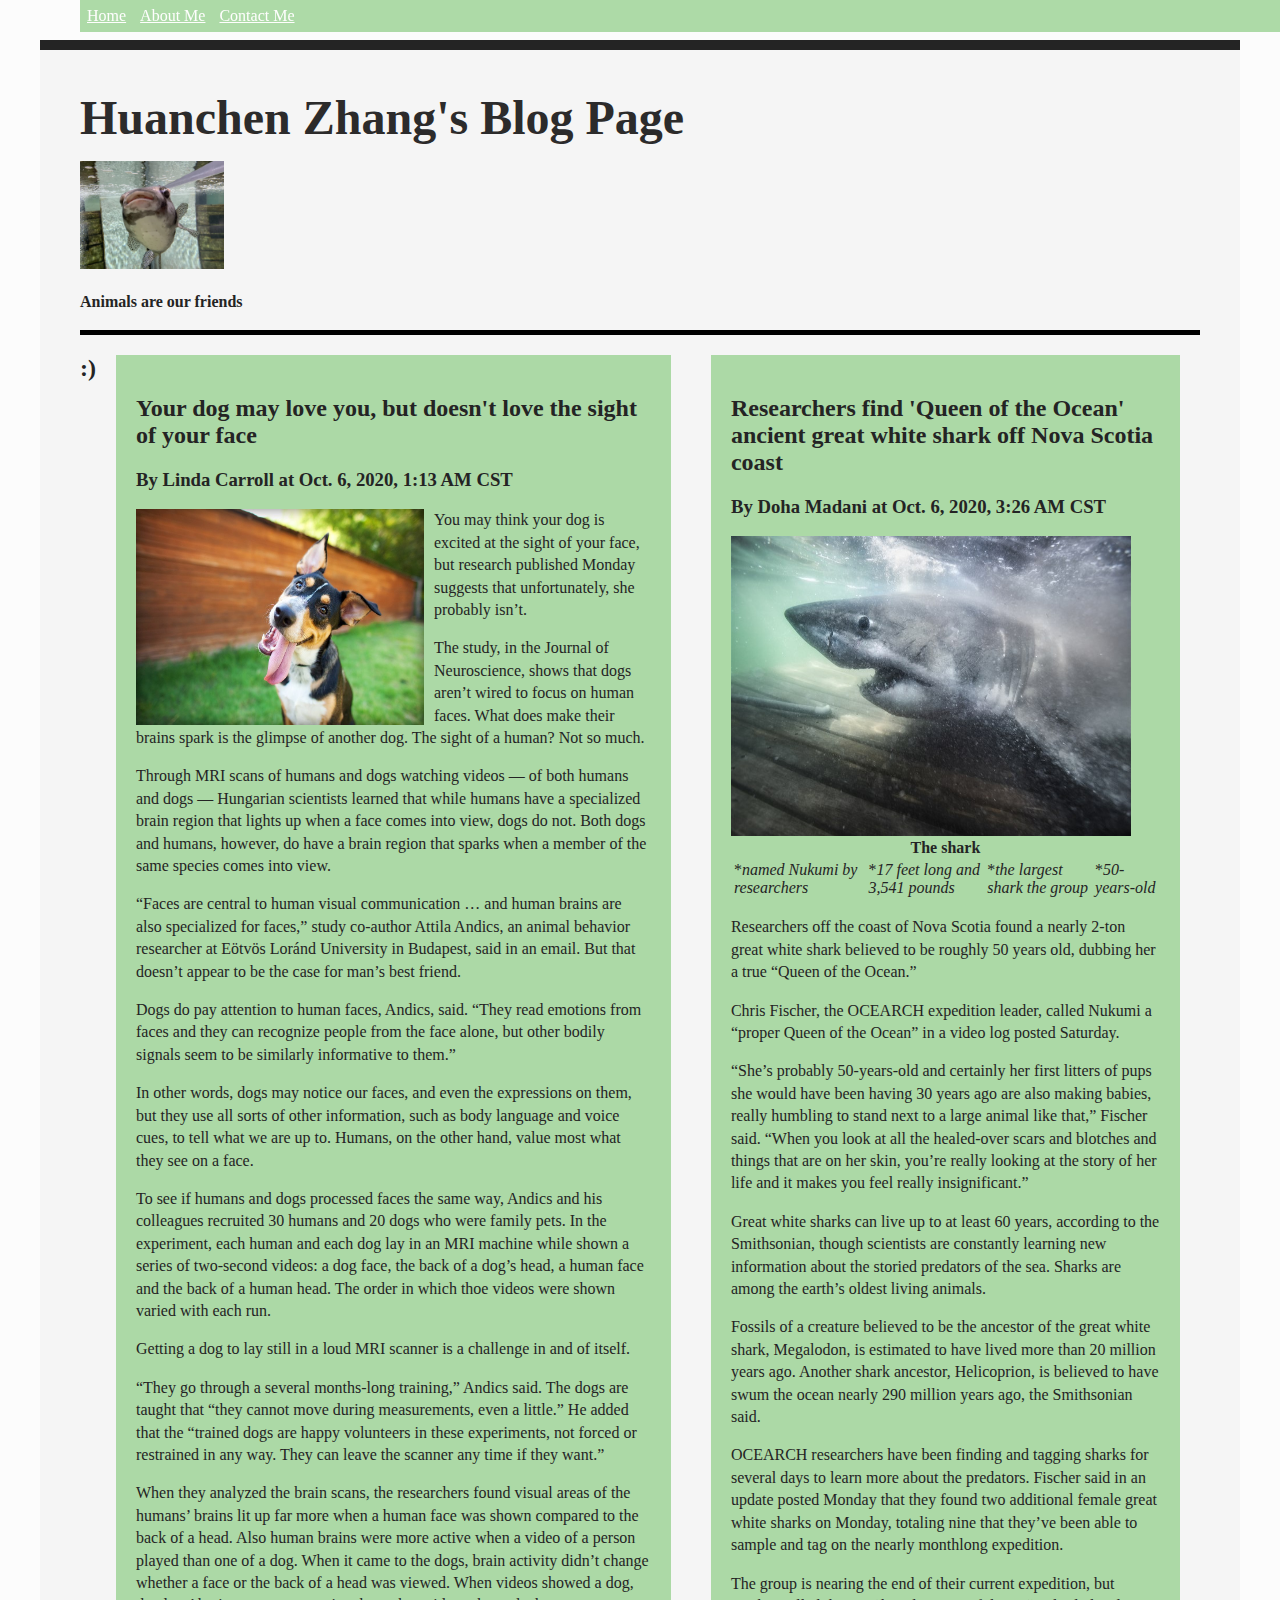
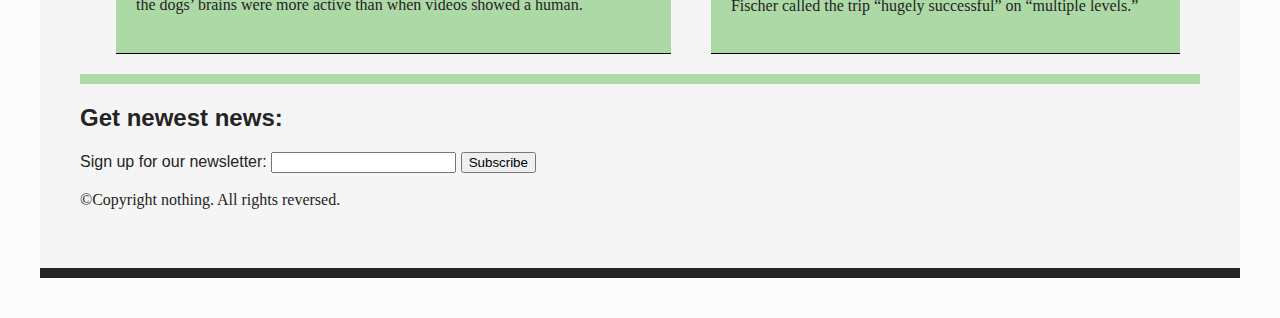
<file: index.html>
<!DOCTYPE html>
<html lang="en">
<head>
    <meta charset="UTF-8">
    <meta name="viewport" content="width=device-width, initial-scale=1.0">
    <link rel="stylesheet" href="style.css">
    <title>Blogs</title>
</head>
<body>
    <header>
        <h1>Huanchen Zhang's Blog Page</h1>
    </header>

    <div id="navbar">
        <a href="index.html">Home</a>
        <a href="about.html">About Me</a>
        <a href="contact.html">Contact Me</a>
    </div>

 
    <p><img class="smallfish" src="fish.JPG" height="108" width="144"  alt="fish"></p> 
    <p> <strong>Animals are our friends</strong> </p>  

    <main>
    <section id="blog">
        <h2>:)</h2>
        <article class="blog-post">
             <h2>Your dog may love you, but doesn't love the sight of your face</h2>

             <h3>By Linda Carroll at Oct. 6, 2020, 1:13 AM CST</h3>

             <p><img class="dog" src="dog01.jpg" height="216" width="288" alt="fish"></p>

             <p>You may think your dog is excited at the sight of your face, but research published Monday suggests that unfortunately, she probably isn’t.</p>

             <p>The study, in the Journal of Neuroscience, shows that dogs aren’t wired to focus on human faces. What does make their brains spark is the glimpse of another dog. The sight of a human? Not so much.</p> 

             <p>Through MRI scans of humans and dogs watching videos — of both humans and dogs — Hungarian scientists learned that while humans have a specialized brain region that lights up when a face comes into view, dogs do not. Both dogs and humans, however, do have a brain region that sparks when a member of the same species comes into view. </p>

             <p>“Faces are central to human visual communication … and human brains are also specialized for faces,” study co-author Attila Andics, an animal behavior researcher at Eötvös Loránd University in Budapest, said in an email. But that doesn’t appear to be the case for man’s best friend.</p>

             <p>Dogs do pay attention to human faces, Andics, said. “They read emotions from faces and they can recognize people from the face alone, but other bodily signals seem to be similarly informative to them.”</p>

             <p>In other words, dogs may notice our faces, and even the expressions on them, but they use all sorts of other information, such as body language and voice cues, to tell what we are up to. Humans, on the other hand, value most what they see on a face.</p>

             <p>To see if humans and dogs processed faces the same way, Andics and his colleagues recruited 30 humans and 20 dogs who were family pets. In the experiment, each human and each dog lay in an MRI machine while shown a series of two-second videos: a dog face, the back of a dog’s head, a human face and the back of a human head. The order in which thoe videos were shown varied with each run.</p>

             <p>Getting a dog to lay still in a loud MRI scanner is a challenge in and of itself.</p>

             <p>“They go through a several months-long training,” Andics said. The dogs are taught that “they cannot move during measurements, even a little.” He added that the “trained dogs are happy volunteers in these experiments, not forced or restrained in any way. They can leave the scanner any time if they want.”</p>

             <p>When they analyzed the brain scans, the researchers found visual areas of the humans’ brains lit up far more when a human face was shown compared to the back of a head. Also human brains were more active when a video of a person played than one of a dog. When it came to the dogs, brain activity didn’t change whether a face or the back of a head was viewed. When videos showed a dog, the dogs’ brains were more active than when videos showed a human.</p>
         </article>

         <article class="blog-post">
             
             <h2>Researchers find 'Queen of the Ocean' ancient great white shark off Nova Scotia coast</h2>

             <h3>By Doha Madani at Oct. 6, 2020, 3:26 AM CST</h3>
             <p><img class="bigfish" src="fish02.jpg" height="300" width="400" alt="fish"></p>
             <table>
                 <thead>
                      <tr>
                         <th colspan="4">The shark</th>
                      </tr>
                 </thead>
                 <tbody>
                    <tr>
                         <td>*<i>named Nukumi by researchers</i></td>
                         <td>*<i>17 feet long and 3,541 pounds</i></td>
                         <td>*<i>the largest shark the group</i></td>
                         <td>*<i>50-years-old</i></td>
                    </tr>
                 </tbody>
             </table>
        

             <p>Researchers off the coast of Nova Scotia found a nearly 2-ton great white shark believed to be roughly 50 years old, dubbing her a true “Queen of the Ocean.”</p>

             <p>Chris Fischer, the OCEARCH expedition leader, called Nukumi a “proper Queen of the Ocean” in a video log posted Saturday.</p>

             <p>“She’s probably 50-years-old and certainly her first litters of pups she would have been having 30 years ago are also making babies, really humbling to stand next to a large animal like that,” Fischer said. “When you look at all the healed-over scars and blotches and things that are on her skin, you’re really looking at the story of her life and it makes you feel really insignificant.”</p>

             <p>Great white sharks can live up to at least 60 years, according to the Smithsonian, though scientists are constantly learning new information about the storied predators of the sea. Sharks are among the earth’s oldest living animals.        </p>

             <p>Fossils of a creature believed to be the ancestor of the great white shark, Megalodon, is estimated to have lived more than 20 million years ago. Another shark ancestor, Helicoprion, is believed to have swum the ocean nearly 290 million years ago, the Smithsonian said.</p>

             <p>OCEARCH researchers have been finding and tagging sharks for several days to learn more about the predators. Fischer said in an update posted Monday that they found two additional female great white sharks on Monday, totaling nine that they’ve been able to sample and tag on the nearly monthlong expedition.</p>

             <p>The group is nearing the end of their current expedition, but Fischer called the trip “hugely successful” on “multiple levels.”</p>
            </article>
    </section>

    <section id="sub">
        <h2>Get newest news:</h2>
      <form>
        <label>Sign up for our newsletter:
            <input type="text">
        </label>
        <button>Subscribe</button>
      </form>
    </section>
   

    <footer>
        <p>©Copyright nothing. All rights reversed.</p>
      </footer>
    </main>
</body>
</html>
</file>
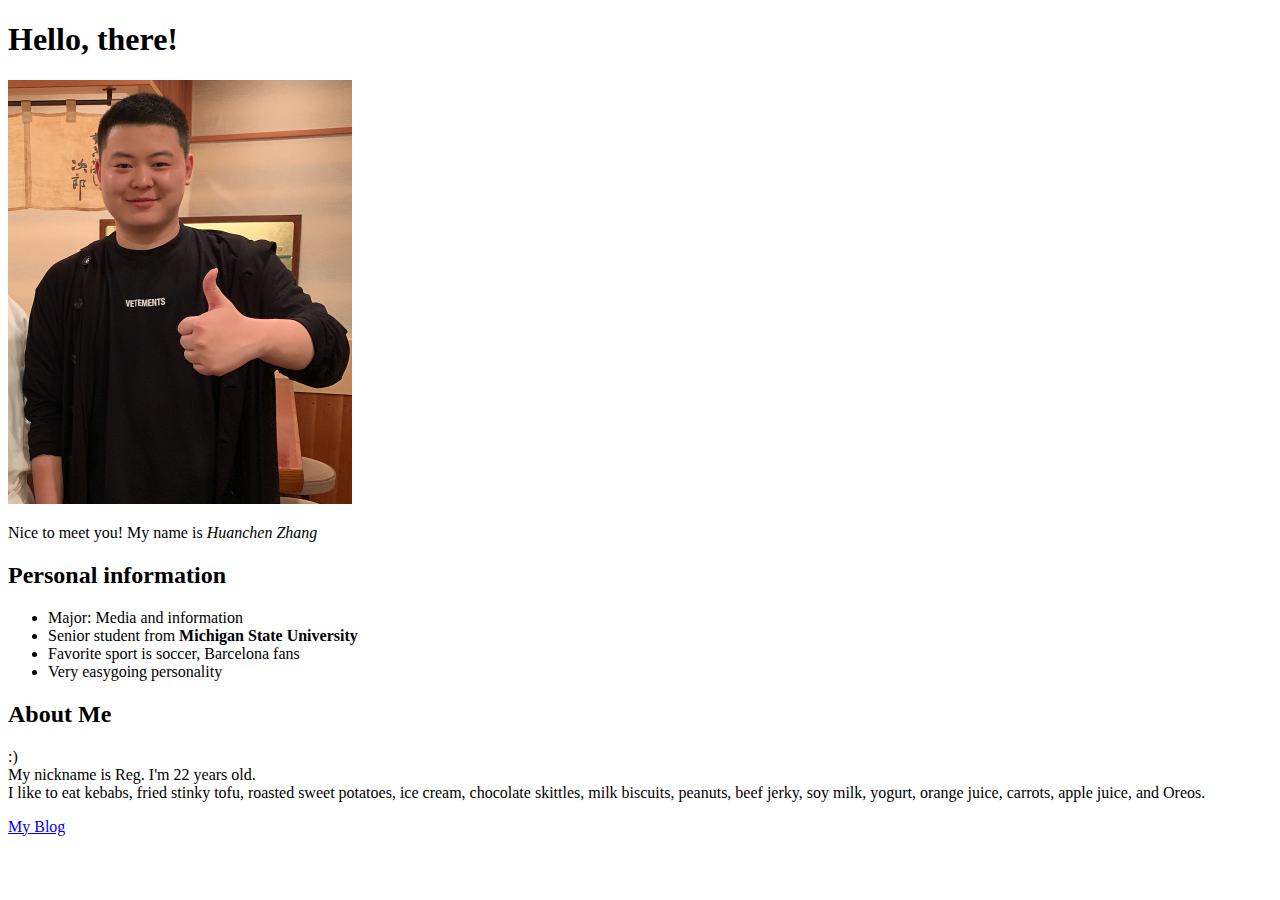
<file: about.html>
<!DOCTYPE html>
<html lang="en">
<head>
    <meta charset="UTF-8">
    <meta name="viewport" content="width=device-width, initial-scale=1.0">
    <title>About Me :)</title>
</head>
<body>
<h1 id="hello" class="section-heading">Hello, there!</h1>


<p><img src="me.png" height="424" width="344"  alt="Huanchen Zhang"></p>
    
<p>Nice to meet you! My name is <em>Huanchen Zhang</em></p>

<h2 id="hello-featyres">Personal information</h2>
<ul class="burndown">
<!-- ul:dot list, ol:number list-->
    <li> Major: Media and information</li>
    <li> Senior student from <strong>Michigan State University</strong></li>
    <li> Favorite sport is soccer, Barcelona fans</li>
    <li> Very easygoing personality </li>
</ul>
    
<h2>About Me</h2>
<p> :)<br>

    My nickname is Reg. I'm 22 years old. <br>
    I like to eat kebabs, fried stinky tofu, roasted sweet potatoes, ice cream, chocolate skittles, milk biscuits, peanuts, beef jerky, soy milk, yogurt, orange juice, carrots, apple juice, and Oreos.
</p>
<p><a href="index.html">My Blog</a></p>
</body>
</html>
</file>
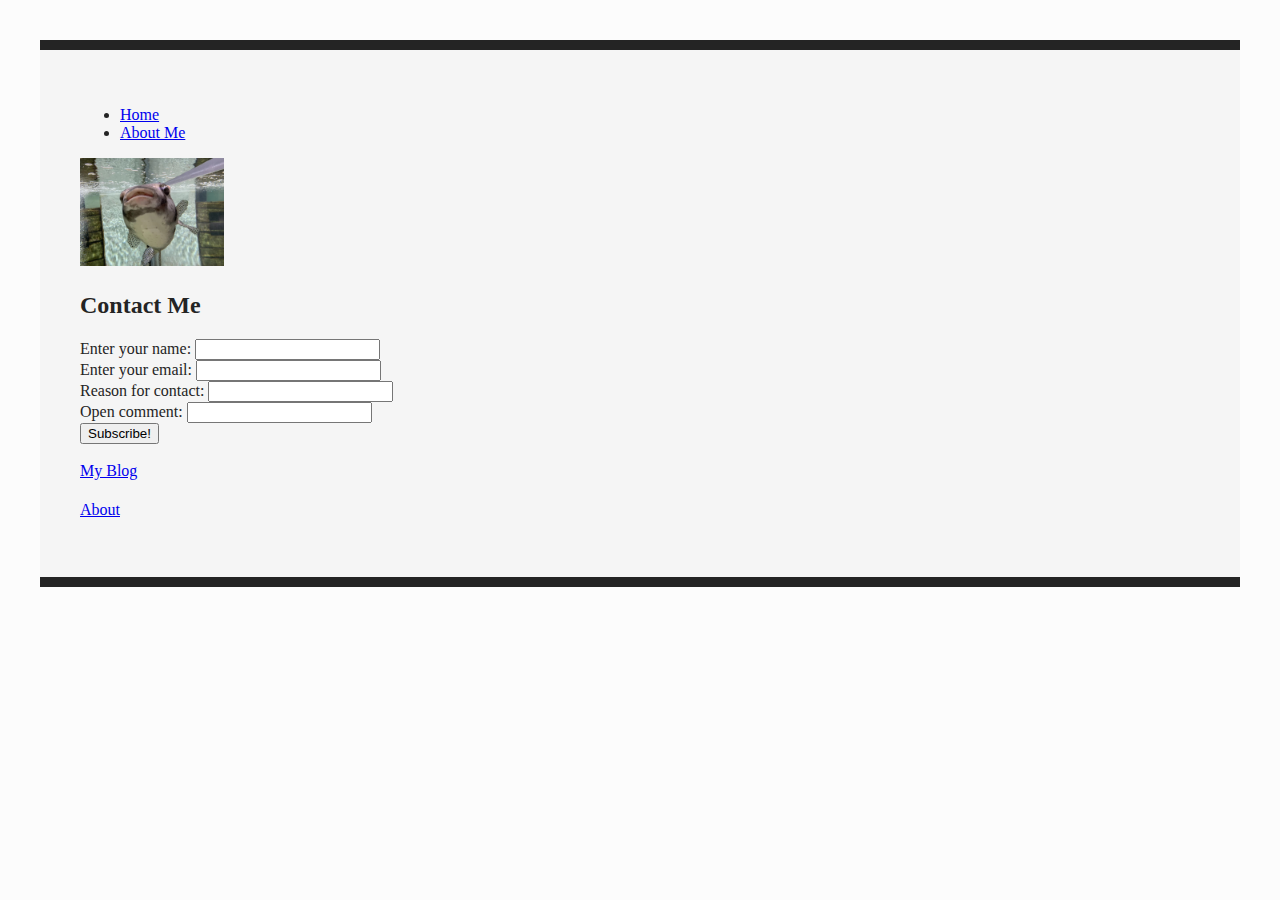
<file: contact.html>
<!DOCTYPE html>
<html lang="en">
<head>
    <meta charset="UTF-8">
    <meta name="viewport" content="width=device-width, initial-scale=1.0">
    <link rel="stylesheet" href="style.css">
    <title>Contact</title>
</head>
<body>
    <nav>
        <ul>
            <li><a href="index.html">Home</a></li>
            <li><a href="about.html">About Me</a></li>
         </ul>
    </nav>
    <p><img src="fish.JPG" height="108" width="144"  alt="fish"></p> 
    <section>
        <h2>Contact Me</h2>
        <form action="contact" method="get" class="contact">
            <div class="contact">
              <label for="name">Enter your name:   </label>
              <input type="text" name="name" id="name" required>
            </div>
            <div class="contact">
              <label for="email">Enter your email:   </label>
              <input type="email" name="email" id="email" required>
            </div>
            <div class="contact">
                <label for="Reason">Reason for contact: </label>
                <input type="text" name="email" id="Reason" required>
            </div>
            <div class="contact">
                <label for="Comment">Open comment: </label>
                <input type="text" name="email" id="Comment" required>
            </div>
            <div class="contact">
              <input type="submit" value="Subscribe!">
            </div>
          </form>
    </section>

    <p><a href="index.html">My Blog</a></p>
    <p><a href="about.html">About</a></p>
</body>
</html>
</file>
<file: style.css>
html {
    background: rgb(252, 252, 252);
}


header {
    background-color:whitesmoke;
    color: rgb(44, 43, 43);
}



#navbar {
    overflow: hidden;
    background-color: rgba(157, 211, 150, 0.836);
    
  }
  
#navbar a {
    float: left;
    color: #fffefe;
    text-align: center;
    padding: 7px;
    
  }
.sticky, #navbar {
    position: fixed;
    top: 0;
    width: 100%;
}
  

body {
    background-color: white;
    font-family: 'Times New Roman', Times, serif;
    margin: 40px;
    padding: 40px;
    color: #242424;
    border-top: 10px solid #242424;
    border-bottom: 10px solid #242424;
    background: whitesmoke;
}



h1 {
    font-size: 3em;
    margin: 0;
}

p {
    line-height: 1.4em;
}

#blog {   
    display: flex;
    border-top: 5px solid black;
}

article {
    padding: 20px;
    margin: 20px;
}

article:nth-of-type(1) {
    flex: 6;
    background: rgba(157, 211, 150, 0.836);
}

article:nth-of-type(2) {
    flex: 5;
    background: rgba(157, 211, 150, 0.836);
}

.dog {
    float: left;
    margin-right: 10px;

}

.bigfish {
    float: left;
    margin-right: 10px;

}

.blog-post {
    border-bottom: 1px solid black;
}

#sub {
    border-top: 10px solid rgba(157, 211, 150, 0.836);
    
    font-family: Verdana, Geneva, Tahoma, sans-serif;  
}



@media screen and (max-width: 600px) {
    body {
      background-color: blue;
    }
  }


@media screen and (max-width: 400px) {
    body {
      background-color: red;
    }
  }
</file>
